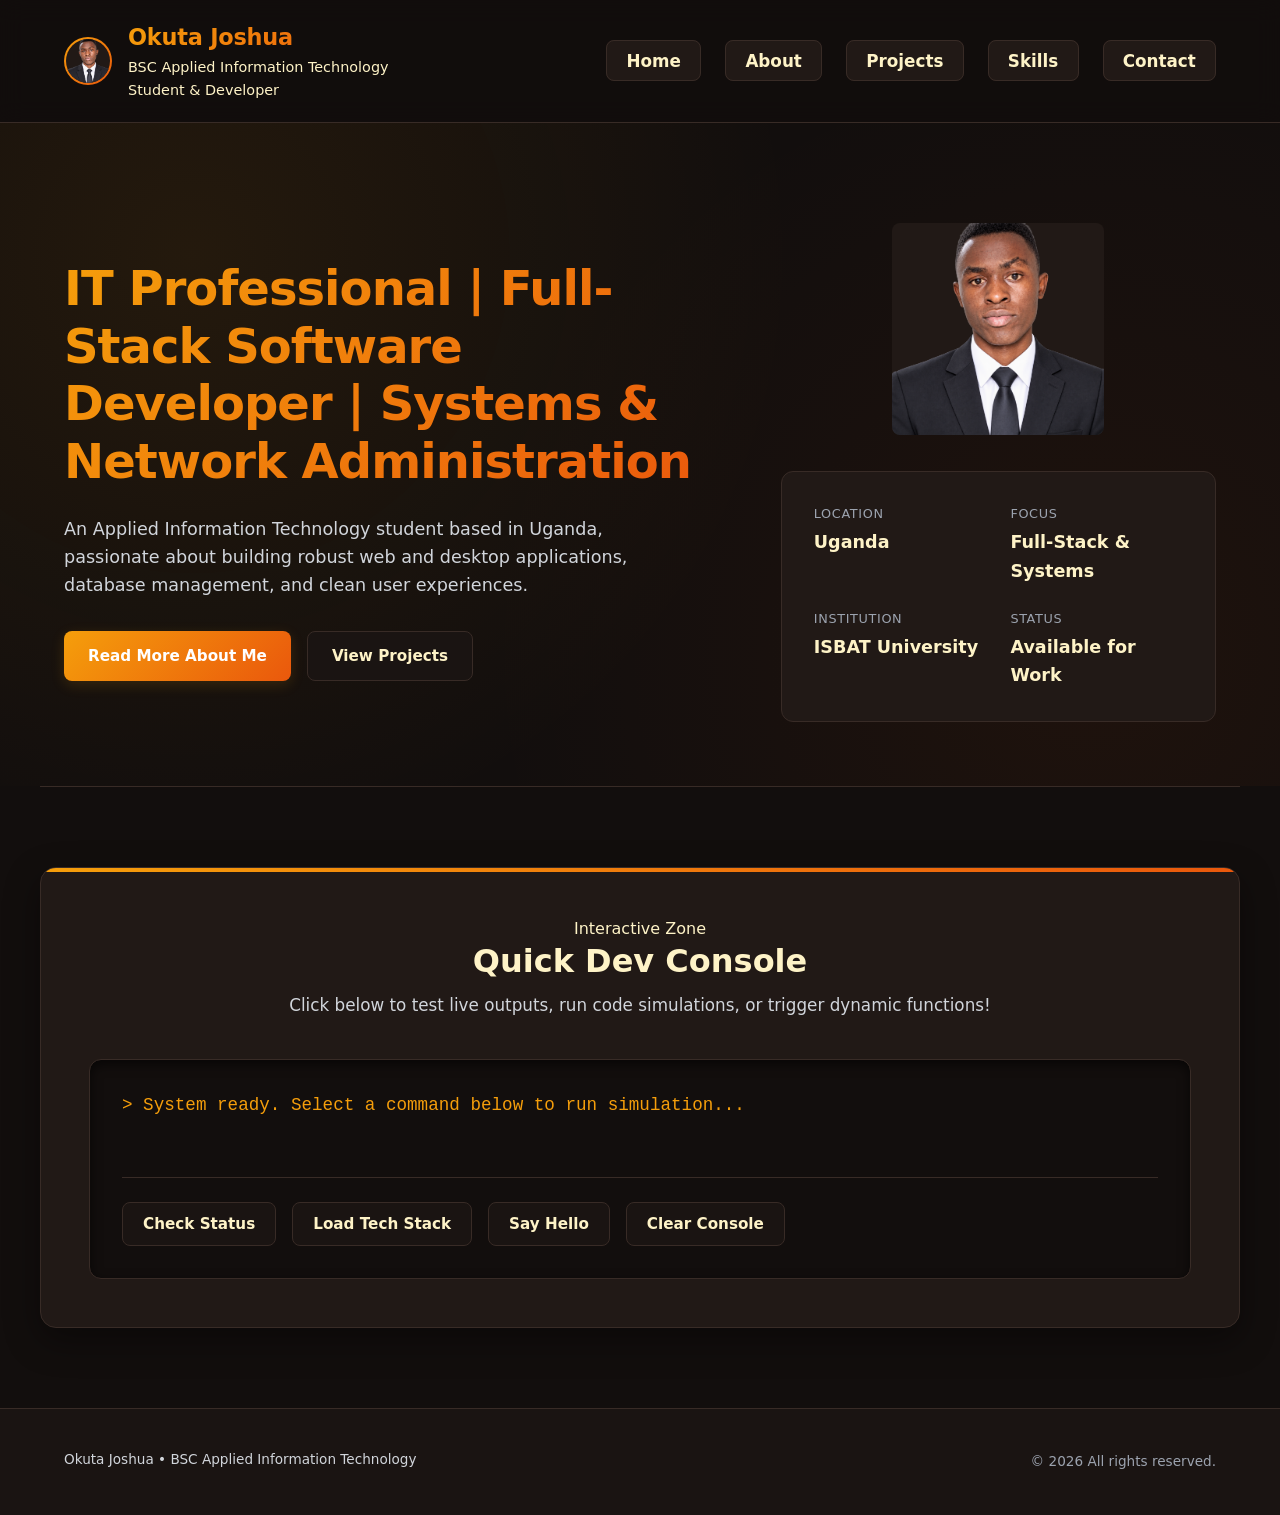
<file: index.html>
<!DOCTYPE html>
<html lang="en">
<head>
    <meta charset="UTF-8">
    <meta name="viewport" content="width=device-width, initial-scale=1.0">
    <title>Home - Okuta Joshua</title>
    <link rel="stylesheet" href="css/style.css">
</head>
<body>

   <!--HEADER & NAVIGATION-->
    <header class="site-header">
        <div class="container header-inner">
            <div style="display: flex; align-items: center; gap: 1rem;">
                <a href="index.html" style="width: 48px; height: 48px; border-radius: 50%; padding: 2px; background: linear-gradient(135deg, var(--accent-gradient-start), var(--accent-gradient-end)); display: flex; align-items: center; justify-content: center; flex-shrink: 0; text-decoration: none;">
                    <img src="profile.png" alt="Okuta Joshua Tash" style="width: 100%; height: 100%; object-fit: cover; border-radius: 50%; background-color: var(--bg-card);">
                </a>
                <div class="brand">
                    <span class="brand-name">Okuta Joshua</span>
                    <span class="brand-role">BSC Applied Information Technology <br>Student & Developer</span>
                </div>
            </div>
            
            <nav class="site-navigation" aria-label="Main Navigation">
                <ul class="nav-links">
                    <li><a href="index.html" class="active">Home</a></li>
                    <li><a href="about.html">About</a></li>
                    <li><a href="projects.html">Projects</a></li>
                    <li><a href="skills.html">Skills</a></li>
                    <li><a href="contact.html">Contact</a></li>
                </ul>
            </nav>

            <button class="menu-toggle" aria-label="Toggle Navigation" aria-expanded="false">
                <span></span>
                <span></span>
                <span></span>
            </button>
        </div>
    </header>
    <!--  HERO SECTION (HOME) -->
    <main>
        <section class="hero">
            <div class="container hero-content">
                <div class="hero-copy">
                    <h1><span>IT Professional | Full-Stack Software Developer | Systems & Network Administration</span></h1>
                    <p class="hero-description">
                        An Applied Information Technology student based in Uganda, passionate about building robust web and desktop applications, database management, and clean user experiences.
                    </p>
                    <div class="hero-actions">
                        <a href="about.html" class="button button-primary">Read More About Me</a>
                        <a href="projects.html" class="button button-secondary">View Projects</a>
                    </div>
                </div>

                <div class="hero-profile-container">
                    <div class="profile-photo-wrapper">
                        <img src="profile.png" alt="Okuta Joshua Tash" class="profile-photo">
                    </div>
                    <div class="hero-meta">
                        <div class="meta-item">
                            <span class="meta-label">Location</span>
                            <span class="meta-value">Uganda</span>
                        </div>
                        <div class="meta-item">
                            <span class="meta-label">Focus</span>
                            <span class="meta-value">Full-Stack & Systems</span>
                        </div>
                        <div class="meta-item">
                            <span class="meta-label">Institution</span>
                            <span class="meta-value">ISBAT University</span>
                        </div>
                        <div class="meta-item">
                            <span class="meta-label">Status</span>
                            <span class="meta-value">Available for Work</span>
                        </div>
                    </div>
                </div>
            </div>
        </section>

        <!--  INTERACTIVE PLAYGROUND SECTION -->
        <section class="playground-section container" style="padding-bottom: 5rem;">
            <div class="playground-container">
                <div class="playground-header">
                    <span class="eyebrow">Interactive Zone</span>
                    <h2>Quick Dev Console</h2>
                    <p>Click below to test live outputs, run code simulations, or trigger dynamic functions!</p>
                </div>
                
                <div class="game-console">
                    <div id="consoleOutput" class="console-output">
                        > System ready. Select a command below to run simulation...
                    </div>
                    <div class="console-controls">
                        <button class="console-btn" onclick="runSimulation('status')">Check Status</button>
                        <button class="console-btn" onclick="runSimulation('skills')">Load Tech Stack</button>
                        <button class="console-btn" onclick="runSimulation('greet')">Say Hello</button>
                        <button class="console-btn" onclick="runSimulation('clear')">Clear Console</button>
                    </div>
                </div>
            </div>
        </section>
    </main>

    <!-- FOOTER -->
    <footer class="site-footer">
        <div class="container footer-inner">
            <div class="footer-info">
               <p>Okuta Joshua &bull; BSC Applied Information Technology</p>
            </div>
            <div class="footer-copyright">
                <p>&copy; <span id="current-year">2026</span> All rights reserved.</p>
            </div>
        </div> 
    </footer>

    <script src="js/script.js"></script>
    <script>
    function runSimulation(action) {
        const output = document.getElementById('consoleOutput');
        if (action === 'status') {
            output.innerHTML = '> Status: All systems operational. Ready for deployment 🚀';
        } else if (action === 'skills') {
            output.innerHTML = '> Tech Stack Loaded: HTML, CSS, JavaScript, PHP, Node.js, Express, Java & SQLite.';
        } else if (action === 'greet') {
            output.innerHTML = '> Hello visitor! Welcome to my interactive portfolio workspace.';
        } else if (action === 'clear') {
            output.innerHTML = '> System ready. Select a command below to run simulation...';
        }
    }
    </script>
</body>
</html>
</file>
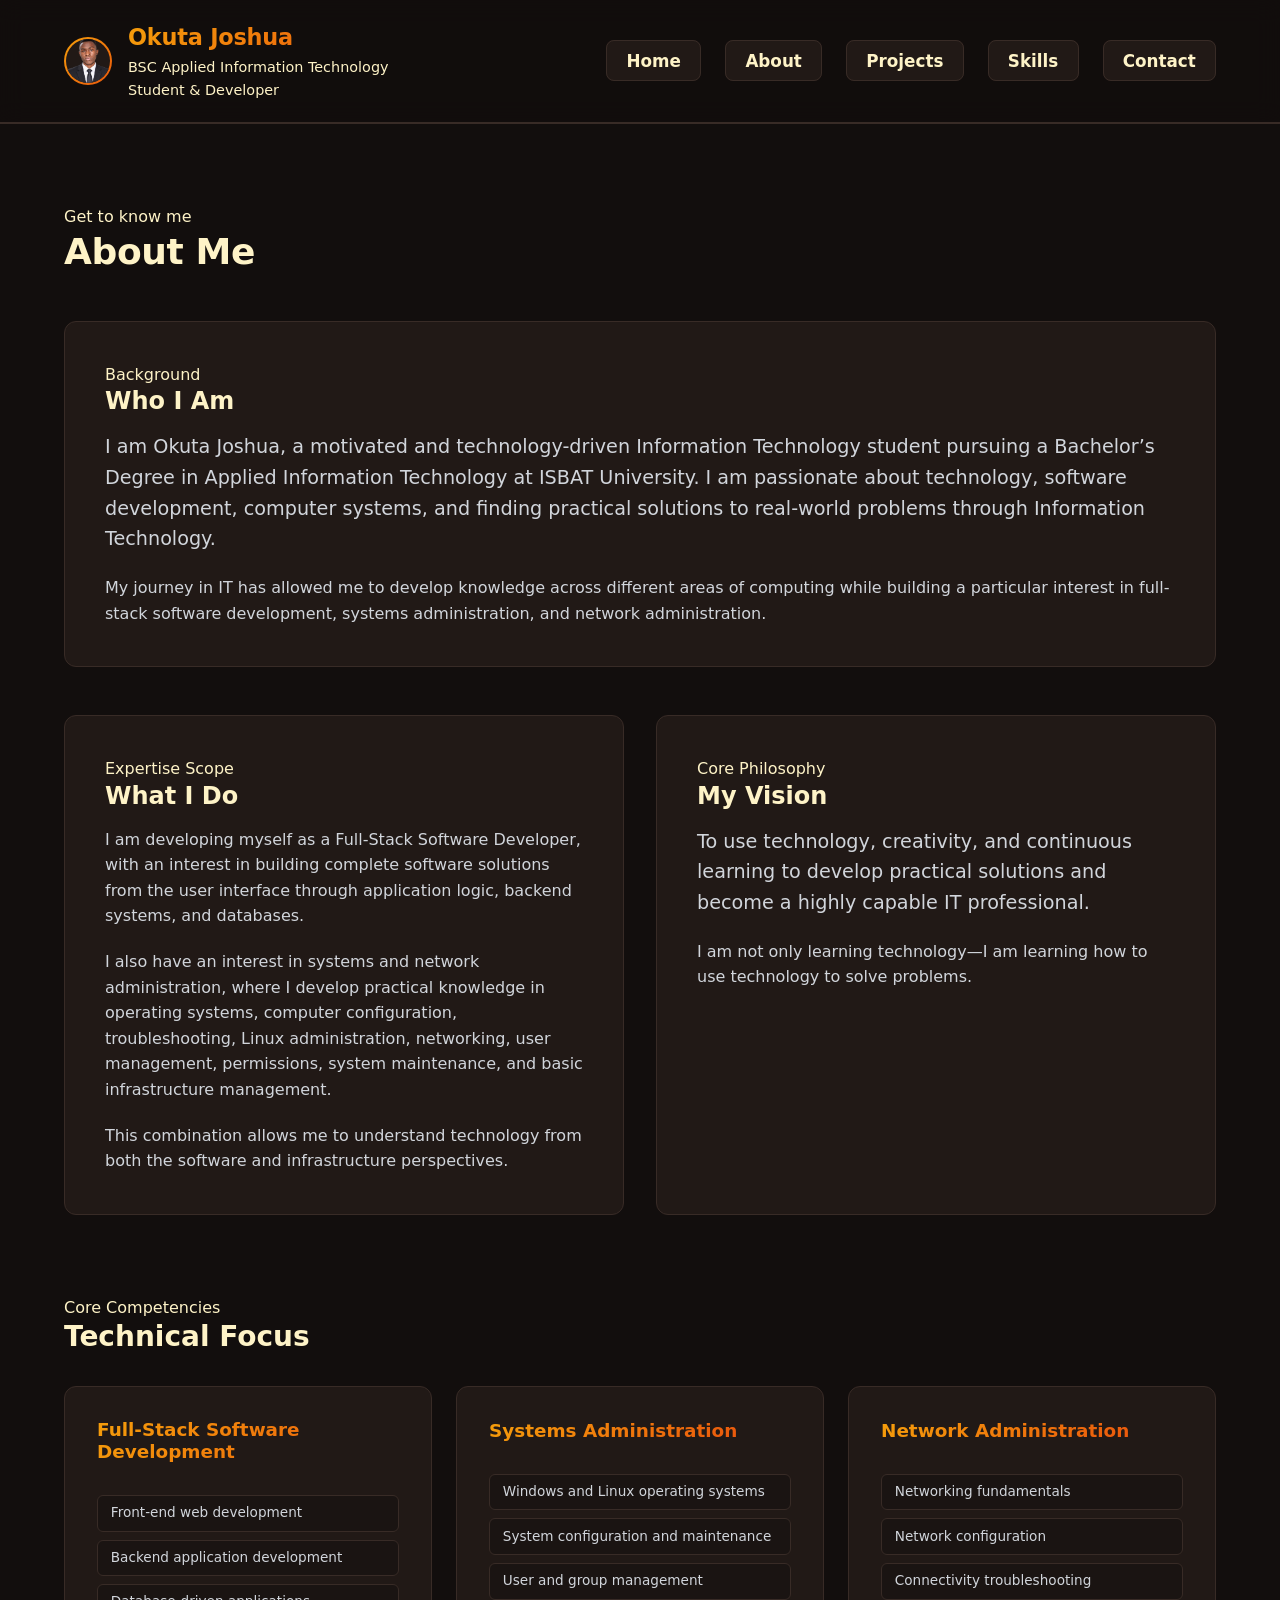
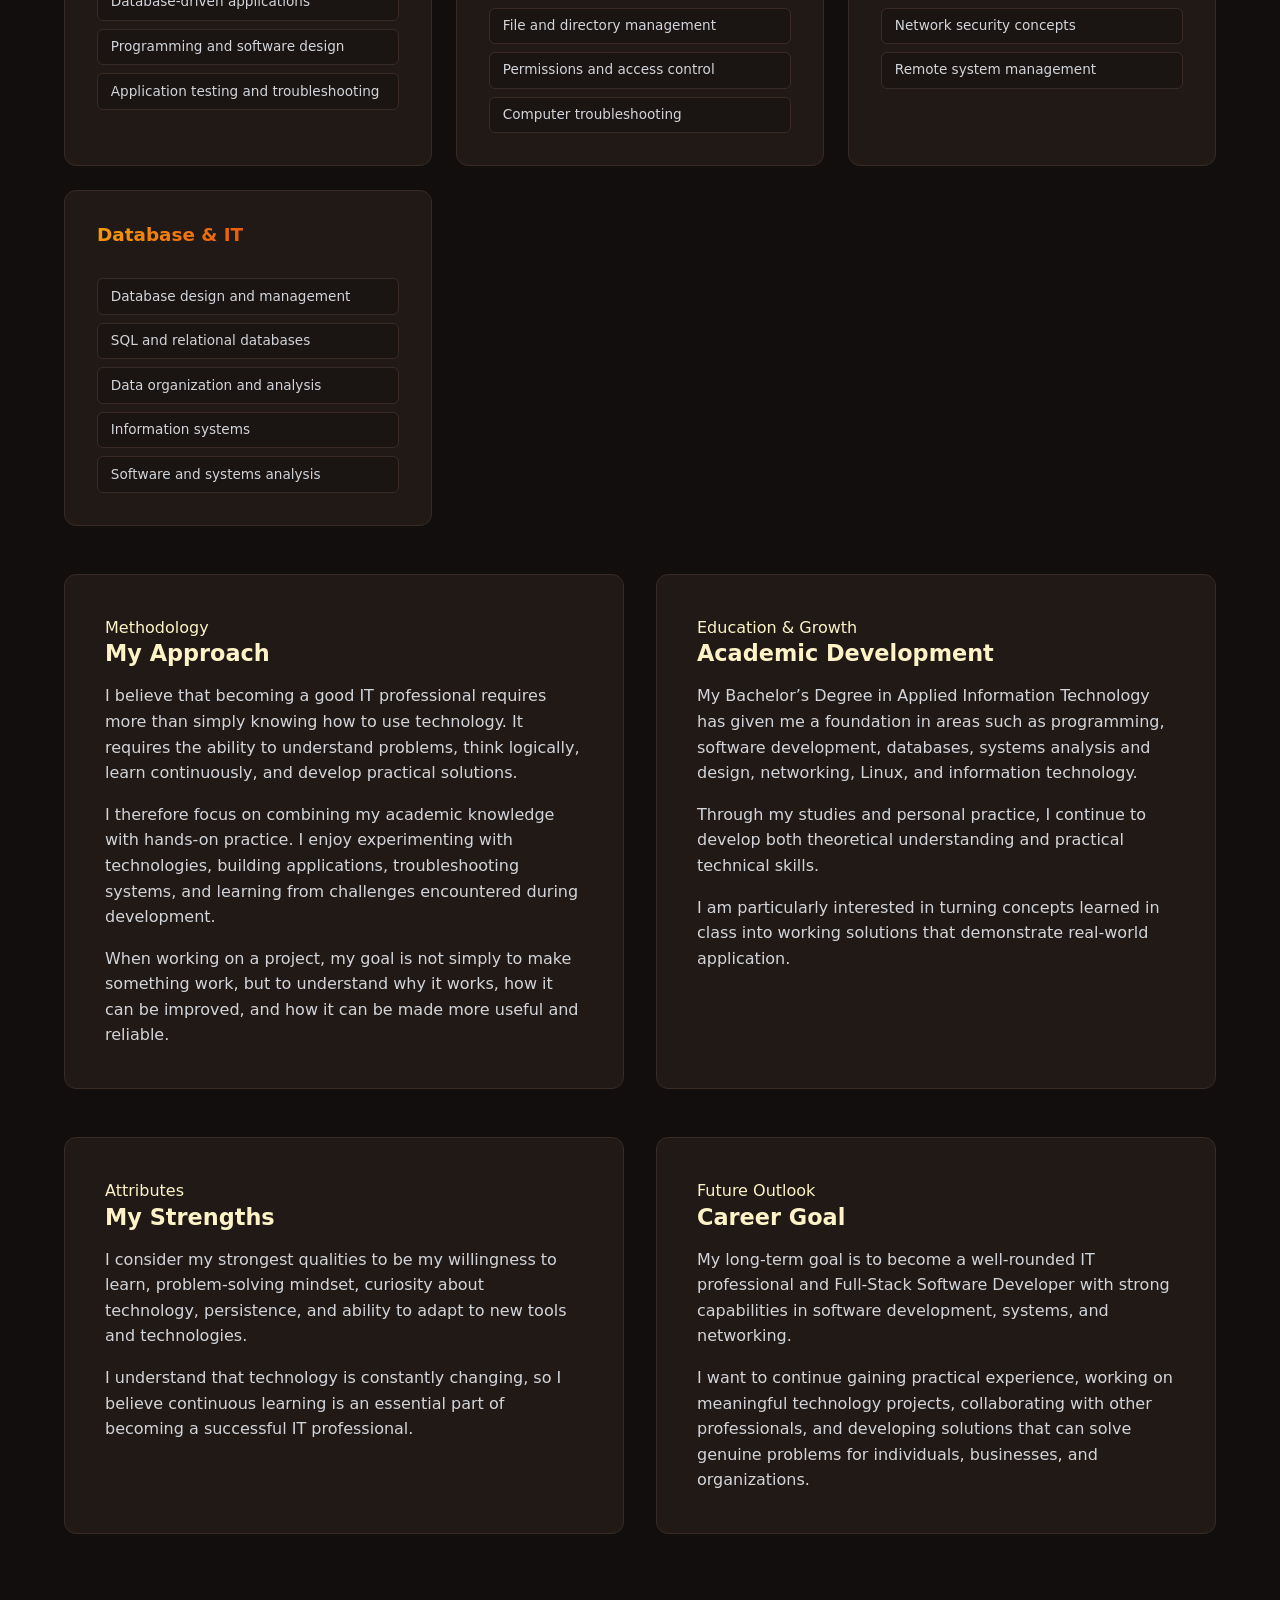
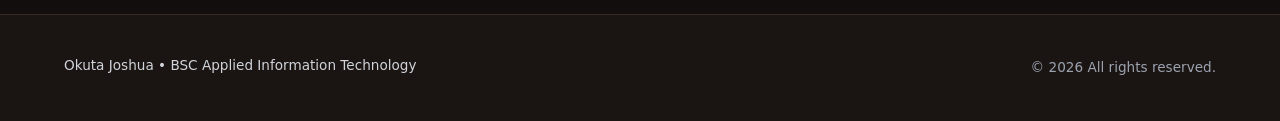
<file: about.html>
<!DOCTYPE html>
<html lang="en">
<head>
    <meta charset="UTF-8">
    <meta name="viewport" content="width=device-width, initial-scale=1.0">
    <title>About - Okuta Joshua</title>
    <link rel="stylesheet" href="css/style.css">
</head>
<body>
<!--HEADER & NAVIGATION-->
    <header class="site-header">
        <div class="container header-inner">
            <div style="display: flex; align-items: center; gap: 1rem;">
                <a href="index.html" style="width: 48px; height: 48px; border-radius: 50%; padding: 2px; background: linear-gradient(135deg, var(--accent-gradient-start), var(--accent-gradient-end)); display: flex; align-items: center; justify-content: center; flex-shrink: 0; text-decoration: none;">
                    <img src="profile.png" alt="Okuta Joshua Tash" style="width: 100%; height: 100%; object-fit: cover; border-radius: 50%; background-color: var(--bg-card);">
                </a>
                <div class="brand">
                    <span class="brand-name">Okuta Joshua</span>
                    <span class="brand-role">BSC Applied Information Technology <br>Student & Developer</span>
                </div>
            </div>
            
            <nav class="site-navigation" aria-label="Main Navigation">
                <ul class="nav-links">
                    <li><a href="index.html" class="active">Home</a></li>
                    <li><a href="about.html">About</a></li>
                    <li><a href="projects.html">Projects</a></li>
                    <li><a href="skills.html">Skills</a></li>
                    <li><a href="contact.html">Contact</a></li>
                </ul>
            </nav>

            <button class="menu-toggle" aria-label="Toggle Navigation" aria-expanded="false">
                <span></span>
                <span></span>
                <span></span>
            </button>
        </div>   
    </header> 

    <!-- ABOUT MAIN CONTENT-->
    <main>
        <section class="section">
            <div class="container">
                <div class="section-heading">
                    <span class="eyebrow">Get to know me</span>
                    <h2>About Me</h2>
                </div>

                <div class="about-grid" style="grid-template-columns: 1fr; gap: 3rem;">
                    
                    <!-- Who I Am -->
                    <div class="about-details-card">
                        <span class="eyebrow">Background</span>
                        <h3 style="font-size: 1.5rem; margin-bottom: 1rem;">Who I Am</h3>
                        <p class="large-text" style="margin-bottom: 1.25rem;">
                            I am Okuta Joshua, a motivated and technology-driven Information Technology student pursuing a Bachelor’s Degree in Applied Information Technology at ISBAT University. I am passionate about technology, software development, computer systems, and finding practical solutions to real-world problems through Information Technology.
                        </p>
                        <p>
                            My journey in IT has allowed me to develop knowledge across different areas of computing while building a particular interest in full-stack software development, systems administration, and network administration.
                        </p>
                    </div>

                    <!-- What I Do & Vision -->
                    <div style="display: grid; grid-template-columns: repeat(auto-fit, minmax(320px, 1fr)); gap: 2rem;">
                        <div class="about-details-card" style="height: 100%;">
                            <span class="eyebrow">Expertise Scope</span>
                            <h3 style="font-size: 1.5rem; margin-bottom: 1rem;">What I Do</h3>
                            <p style="margin-bottom: 1.25rem;">
                                I am developing myself as a Full-Stack Software Developer, with an interest in building complete software solutions from the user interface through application logic, backend systems, and databases.
                            </p>
                            <p style="margin-bottom: 1.25rem;">
                                I also have an interest in systems and network administration, where I develop practical knowledge in operating systems, computer configuration, troubleshooting, Linux administration, networking, user management, permissions, system maintenance, and basic infrastructure management.
                            </p>
                            <p>
                                This combination allows me to understand technology from both the software and infrastructure perspectives.
                            </p>
                        </div>

                        <div class="about-details-card" style="height: 100%;">
                            <span class="eyebrow">Core Philosophy</span>
                            <h3 style="font-size: 1.5rem; margin-bottom: 1rem;">My Vision</h3>
                            <p class="large-text" style="margin-bottom: 1.25rem;">
                                To use technology, creativity, and continuous learning to develop practical solutions and become a highly capable IT professional.
                            </p>
                            <p>
                                I am not only learning technology—I am learning how to use technology to solve problems.
                            </p>
                        </div>
                    </div>

                    <!-- Technical Focus Grid -->
                    <div>
                        <div class="section-heading" style="margin-bottom: 2rem; margin-top: 2rem;">
                            <span class="eyebrow">Core Competencies</span>
                            <h3 style="font-size: 1.75rem;">Technical Focus</h3>
                        </div>

                        <div class="skills-grid">
                            <div class="skill-group">
                                <h3>Full-Stack Software Development</h3>
                                <ul style="display: flex; flex-direction: column; gap: 0.5rem; margin-top: 0.75rem;">
                                    <li>Front-end web development</li>
                                    <li>Backend application development</li>
                                    <li>Database-driven applications</li>
                                    <li>Programming and software design</li>
                                    <li>Application testing and troubleshooting</li>
                                </ul>
                            </div>

                            <div class="skill-group">
                                <h3>Systems Administration</h3>
                                <ul style="display: flex; flex-direction: column; gap: 0.5rem; margin-top: 0.75rem;">
                                    <li>Windows and Linux operating systems</li>
                                    <li>System configuration and maintenance</li>
                                    <li>User and group management</li>
                                    <li>File and directory management</li>
                                    <li>Permissions and access control</li>
                                    <li>Computer troubleshooting</li>
                                </ul>
                            </div>

                            <div class="skill-group">
                                <h3>Network Administration</h3>
                                <ul style="display: flex; flex-direction: column; gap: 0.5rem; margin-top: 0.75rem;">
                                    <li>Networking fundamentals</li>
                                    <li>Network configuration</li>
                                    <li>Connectivity troubleshooting</li>
                                    <li>Network security concepts</li>
                                    <li>Remote system management</li>
                                </ul>
                            </div>

                            <div class="skill-group">
                                <h3>Database & IT</h3>
                                <ul style="display: flex; flex-direction: column; gap: 0.5rem; margin-top: 0.75rem;">
                                    <li>Database design and management</li>
                                    <li>SQL and relational databases</li>
                                    <li>Data organization and analysis</li>
                                    <li>Information systems</li>
                                    <li>Software and systems analysis</li>
                                </ul>
                            </div>
                        </div>
                    </div>

                    <!-- My Approach & Academic Development -->
                    <div style="display: grid; grid-template-columns: 1fr 1fr; gap: 2rem;">
                        <div class="about-details-card">
                            <span class="eyebrow">Methodology</span>
                            <h3 style="font-size: 1.4rem; margin-bottom: 1rem;">My Approach</h3>
                            <p style="margin-bottom: 1rem;">
                                I believe that becoming a good IT professional requires more than simply knowing how to use technology. It requires the ability to understand problems, think logically, learn continuously, and develop practical solutions.
                            </p>
                            <p style="margin-bottom: 1rem;">
                                I therefore focus on combining my academic knowledge with hands-on practice. I enjoy experimenting with technologies, building applications, troubleshooting systems, and learning from challenges encountered during development.
                            </p>
                            <p>
                                When working on a project, my goal is not simply to make something work, but to understand why it works, how it can be improved, and how it can be made more useful and reliable.
                            </p>
                        </div>

                        <div class="about-details-card">
                            <span class="eyebrow">Education & Growth</span>
                            <h3 style="font-size: 1.4rem; margin-bottom: 1rem;">Academic Development</h3>
                            <p style="margin-bottom: 1rem;">
                                My Bachelor’s Degree in Applied Information Technology has given me a foundation in areas such as programming, software development, databases, systems analysis and design, networking, Linux, and information technology.
                            </p>
                            <p style="margin-bottom: 1rem;">
                                Through my studies and personal practice, I continue to develop both theoretical understanding and practical technical skills.
                            </p>
                            <p>
                                I am particularly interested in turning concepts learned in class into working solutions that demonstrate real-world application.
                            </p>
                        </div>
                    </div>

                    <!-- Strengths & Career Goal -->
                    <div style="display: grid; grid-template-columns: 1fr 1fr; gap: 2rem;">
                        <div class="about-details-card">
                            <span class="eyebrow">Attributes</span>
                            <h3 style="font-size: 1.4rem; margin-bottom: 1rem;">My Strengths</h3>
                            <p style="margin-bottom: 1rem;">
                                I consider my strongest qualities to be my willingness to learn, problem-solving mindset, curiosity about technology, persistence, and ability to adapt to new tools and technologies.
                            </p>
                            <p>
                                I understand that technology is constantly changing, so I believe continuous learning is an essential part of becoming a successful IT professional.
                            </p>
                        </div>

                        <div class="about-details-card">
                            <span class="eyebrow">Future Outlook</span>
                            <h3 style="font-size: 1.4rem; margin-bottom: 1rem;">Career Goal</h3>
                            <p style="margin-bottom: 1rem;">
                                My long-term goal is to become a well-rounded IT professional and Full-Stack Software Developer with strong capabilities in software development, systems, and networking.
                            </p>
                            <p>
                                I want to continue gaining practical experience, working on meaningful technology projects, collaborating with other professionals, and developing solutions that can solve genuine problems for individuals, businesses, and organizations.
                            </p>
                        </div>
                    </div>

                </div>
            </div>
        </section>
    </main>

    <!--   FOOTER -->
    <footer class="site-footer">
        <div class="container footer-inner">
            <div class="footer-info">
                <p>Okuta Joshua &bull; BSC Applied Information Technology</p>
            </div>
            <div class="footer-copyright">
                <p>&copy; <span id="current-year">2026</span> All rights reserved.</p>
            </div>
        </div>
    </footer>

    <script src="js/script.js"></script>
</body>
</html>
</file>
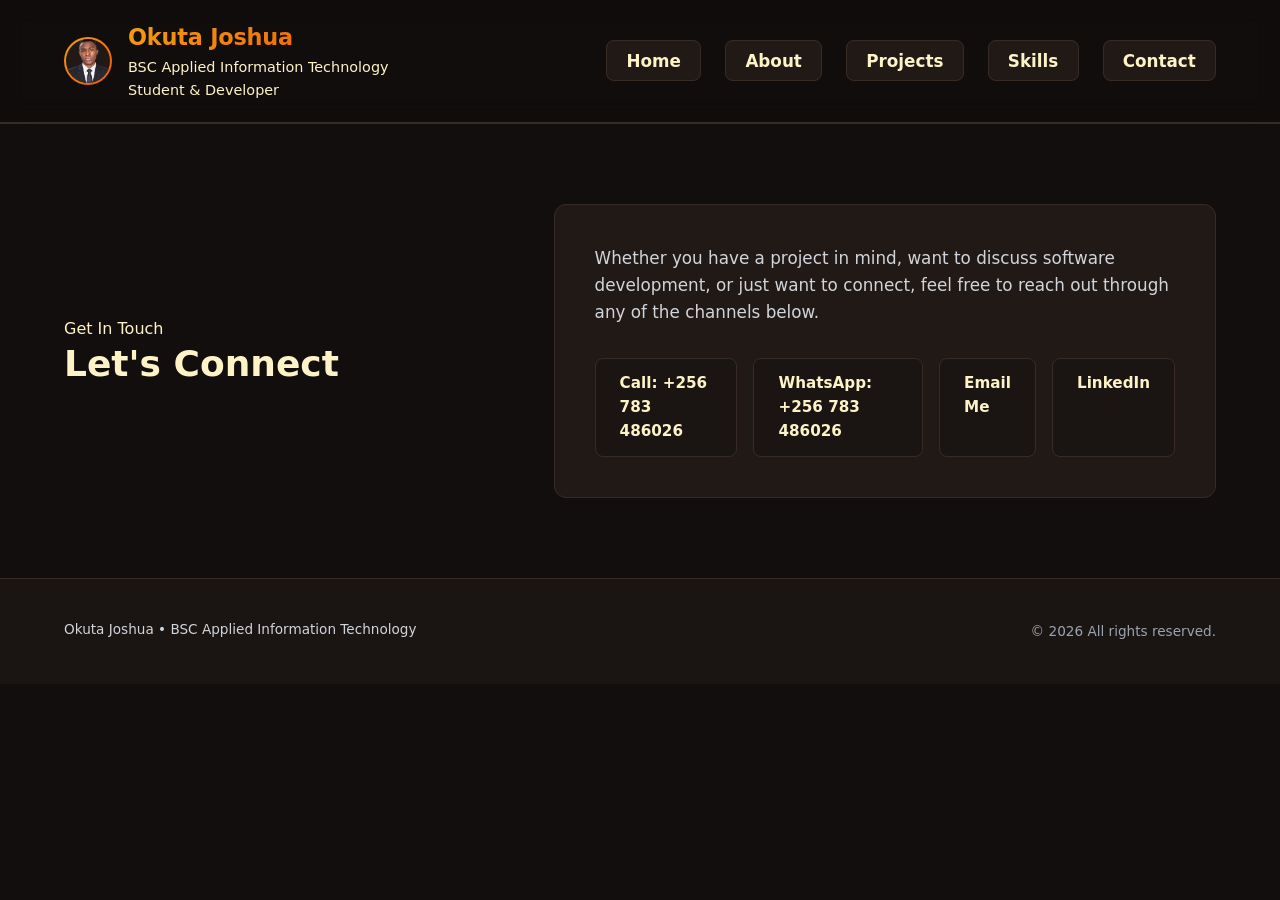
<file: contact.html>
<!DOCTYPE html>
<html lang="en">
<head>
    <meta charset="UTF-8">
    <meta name="viewport" content="width=device-width, initial-scale=1.0">
    <title>Contact - Okuta Joshua Tash</title>
    <link rel="stylesheet" href="css/style.css">
</head>
<body>

   <!--HEADER & NAVIGATION-->
    <header class="site-header">
        <div class="container header-inner">
            <div style="display: flex; align-items: center; gap: 1rem;">
                <div style="width: 48px; height: 48px; border-radius: 50%; padding: 2px; background: linear-gradient(135deg, var(--accent-gradient-start), var(--accent-gradient-end)); display: flex; align-items: center; justify-content: center; flex-shrink: 0;">
                    <img src="profile.png" alt="Okuta Joshua Tash" style="width: 100%; height: 100%; object-fit: cover; border-radius: 50%; background-color: var(--bg-card);">
                    <a href="index.html"></a>
                </div>
                <div class="brand">
                    <span class="brand-name">Okuta Joshua</span>
                    <span class="brand-role">BSC Applied Information Technology <br>Student & Developer</span>
                </div>
            </div>
            
            <nav class="site-navigation" aria-label="Main Navigation">
                <ul class="nav-links">
                    <li><a href="index.html" class="active">Home</a></li>
                    <li><a href="about.html">About</a></li>
                    <li><a href="projects.html">Projects</a></li>
                    <li><a href="skills.html">Skills</a></li>
                    <li><a href="contact.html">Contact</a></li>
                </ul>
            </nav>

            <button class="menu-toggle" aria-label="Toggle Navigation" aria-expanded="false">
                <span></span>
                <span></span>
                <span></span>
            </button>
        </div>
    </header>
    <!--  CONTACT SECTION-->
    <main>
        <section class="section">
            <div class="container">
                <div class="contact-content">
                    <div class="contact-heading-box">
                        <span class="eyebrow">Get In Touch</span>
                        <h2>Let's Connect</h2>
                    </div>

                    <div class="contact-copy">
                        <p>
                            Whether you have a project in mind, want to discuss software development, or just want to connect, feel free to reach out through any of the channels below.
                        </p>
                        
                        <div class="contact-links">
                            <a href="tel:+256783486026">Call: +256 783 486026</a>
                            <a href="https://wa.me/256783486026" target="_blank" rel="noopener noreferrer">WhatsApp: +256 783 486026</a>
                            <a href="mailto:okutajoshuatash256@gmail.com">Email Me</a>
                            <a href="https://www.linkedin.com/in/okuta-joshua-5b3884381" target="_blank" rel="noopener noreferrer">LinkedIn</a>
                        </div>
                    </div>
                </div>
            </div>
        </section>
    </main>

    <!-- FOOTER -->
    <footer class="site-footer">
        <div class="container footer-inner">
            <div class="footer-info">
                <p>Okuta Joshua &bull; BSC Applied Information Technology</p>
            </div>
            <div class="footer-copyright">
                <p>&copy; <span id="current-year">2026</span> All rights reserved.</p>
            </div>
        </div>
    </footer>

    <script src="js/script.js"></script>
</body>
</html>
</file>
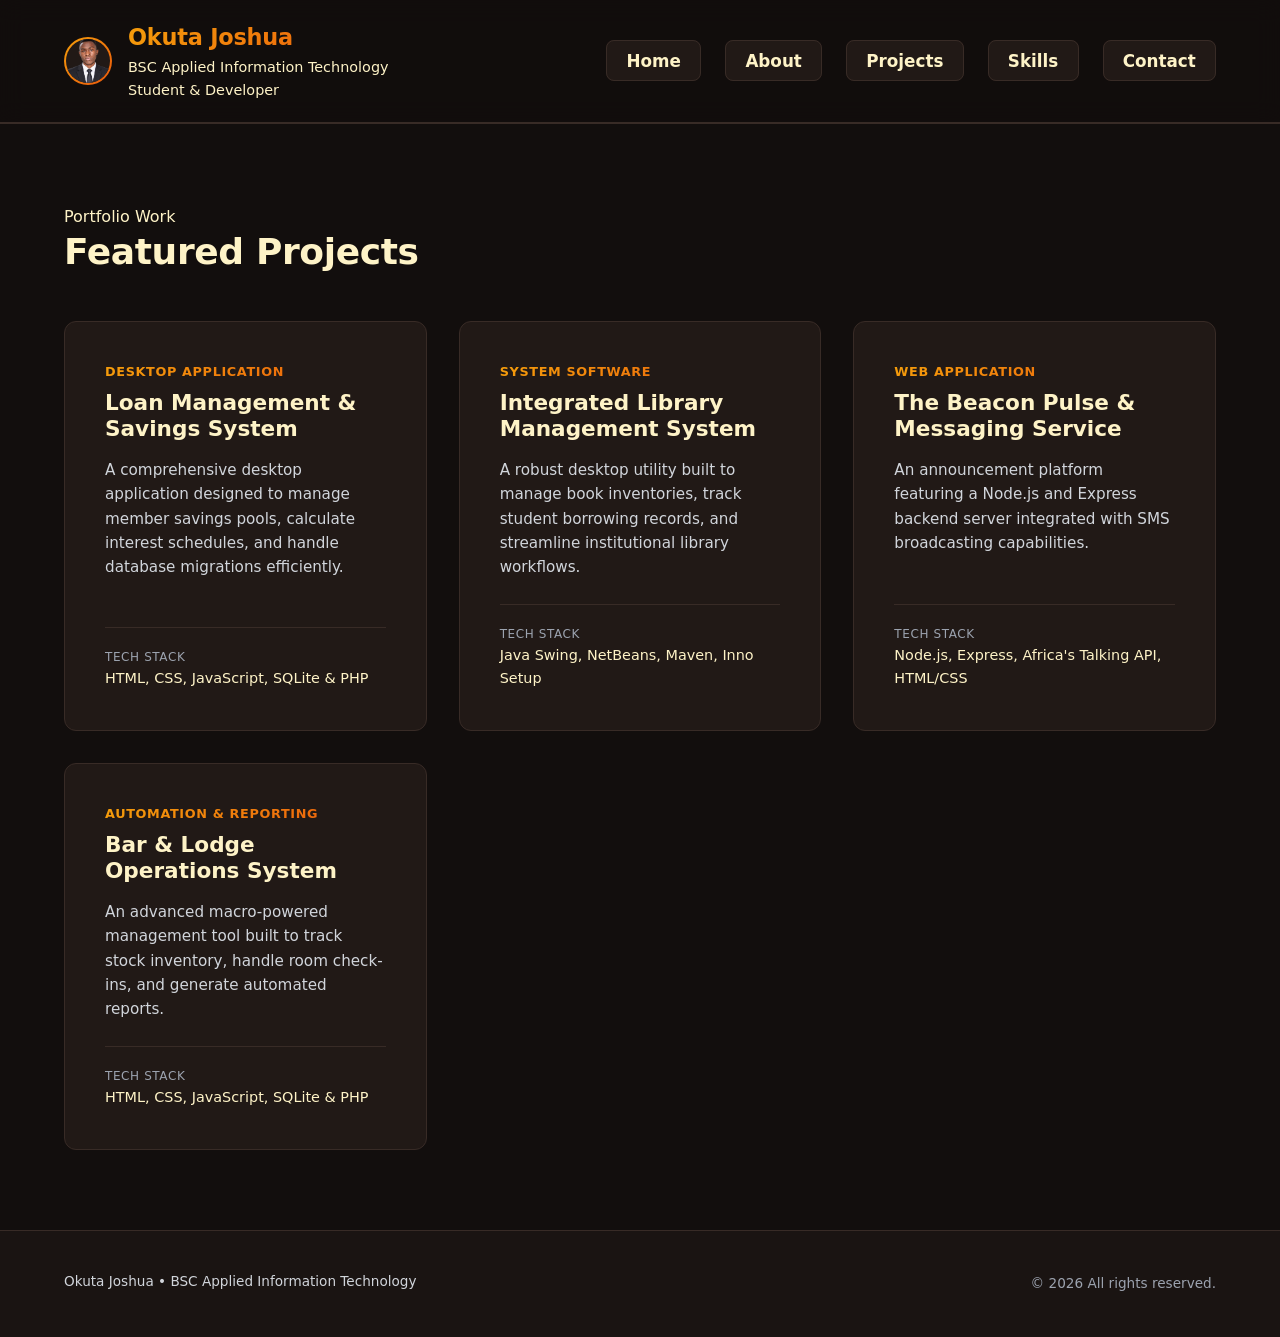
<file: projects.html>
<!DOCTYPE html>
<html lang="en">
<head>
    <meta charset="UTF-8">
    <meta name="viewport" content="width=device-width, initial-scale=1.0">
    <title>Projects - Okuta Joshua</title>
    <link rel="stylesheet" href="css/style.css">
</head>
<body>

      <!--HEADER & NAVIGATION-->
    <header class="site-header">
        <div class="container header-inner">
            <div style="display: flex; align-items: center; gap: 1rem;">
                <a href="index.html" style="width: 48px; height: 48px; border-radius: 50%; padding: 2px; background: linear-gradient(135deg, var(--accent-gradient-start), var(--accent-gradient-end)); display: flex; align-items: center; justify-content: center; flex-shrink: 0; text-decoration: none;">
                    <img src="profile.png" alt="Okuta Joshua Tash" style="width: 100%; height: 100%; object-fit: cover; border-radius: 50%; background-color: var(--bg-card);">
                </a>
                <div class="brand">
                    <span class="brand-name">Okuta Joshua</span>
                    <span class="brand-role">BSC Applied Information Technology <br>Student & Developer</span>
                </div>
            </div>
            
            <nav class="site-navigation" aria-label="Main Navigation">
                <ul class="nav-links">
                    <li><a href="index.html" class="active">Home</a></li>
                    <li><a href="about.html">About</a></li>
                    <li><a href="projects.html">Projects</a></li>
                    <li><a href="skills.html">Skills</a></li>
                    <li><a href="contact.html">Contact</a></li>
                </ul>
            </nav>

            <button class="menu-toggle" aria-label="Toggle Navigation" aria-expanded="false">
                <span></span>
                <span></span>
                <span></span>
            </button>
        </div>
    </header>

    <!-- PROJECTS SECTION-->
    <main>
        <section class="section">
            <div class="container">
                <div class="section-heading">
                    <span class="eyebrow">Portfolio Work</span>
                    <h2>Featured Projects</h2>
                </div>

                <div class="projects-list">
                    <!-- Project 1 -->
                    <article class="project">
                        <span class="project-type">Desktop Application</span>
                        <h3>Loan Management & Savings System</h3>
                        <p class="project-description">
                            A comprehensive desktop application designed to manage member savings pools, calculate interest schedules, and handle database migrations efficiently.
                        </p>
                        <dl class="project-details">
                            <div class="project-detail">
                                <dt>Tech Stack</dt>
                                <dd>HTML, CSS, JavaScript, SQLite & PHP</dd>
                            </div>
                        </dl>
                    </article>

                    <!-- Project 2 -->
                    <article class="project">
                        <span class="project-type">System Software</span>
                        <h3>Integrated Library Management System</h3>
                        <p class="project-description">
                            A robust desktop utility built to manage book inventories, track student borrowing records, and streamline institutional library workflows.
                        </p>
                        <dl class="project-details">
                            <div class="project-detail">
                                <dt>Tech Stack</dt>
                                <dd>Java Swing, NetBeans, Maven, Inno Setup</dd>
                            </div>
                        </dl>
                    </article>

                    <!-- Project 3 -->
                    <article class="project">
                        <span class="project-type">Web Application</span>
                        <h3>The Beacon Pulse & Messaging Service</h3>
                        <p class="project-description">
                            An announcement platform featuring a Node.js and Express backend server integrated with SMS broadcasting capabilities.
                        </p>
                        <dl class="project-details">
                            <div class="project-detail">
                                <dt>Tech Stack</dt>
                                <dd>Node.js, Express, Africa's Talking API, HTML/CSS</dd>
                            </div>
                        </dl>
                    </article>

                    <!-- Project 4 -->
                    <article class="project">
                        <span class="project-type">Automation & Reporting</span>
                        <h3>Bar & Lodge Operations System</h3>
                        <p class="project-description">
                            An advanced macro-powered management tool built to track stock inventory, handle room check-ins, and generate automated reports.
                        </p>
                        <dl class="project-details">
                            <div class="project-detail">
                                <dt>Tech Stack</dt>
                                <dd>HTML, CSS, JavaScript, SQLite & PHP</dd>
                            </div>
                        </dl>
                    </article>
                </div>
            </div>
        </section>
    </main>

    <!--  FOOTER-->
    <footer class="site-footer">
        <div class="container footer-inner">
            <div class="footer-info">
                <p>Okuta Joshua &bull; BSC Applied Information Technology</p>
            </div>
            <div class="footer-copyright">
                <p>&copy; <span id="current-year">2026</span> All rights reserved.</p>
            </div>
        </div>
    </footer>

    <script src="js/script.js"></script>
</body>
</html>
</file>
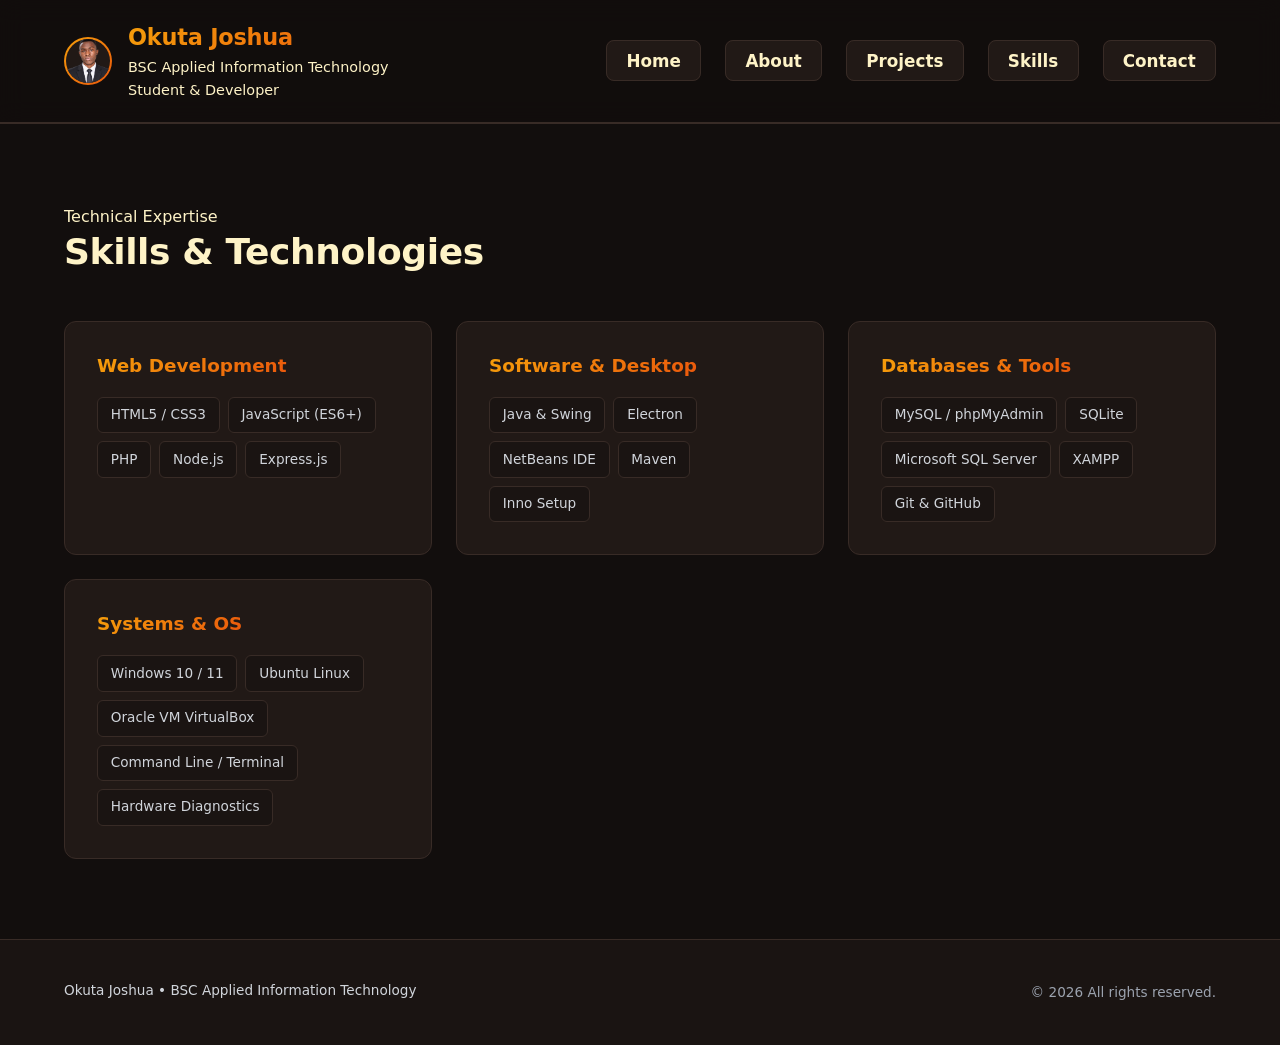
<file: skills.html>
<!DOCTYPE html>
<html lang="en">
<head>
    <meta charset="UTF-8">
    <meta name="viewport" content="width=device-width, initial-scale=1.0">
    <title>Skills - Okuta Joshua</title>
    <link rel="stylesheet" href="css/style.css">
</head>
<body>

   <!--HEADER & NAVIGATION-->
    <header class="site-header">
        <div class="container header-inner">
            <div style="display: flex; align-items: center; gap: 1rem;">
                <a href="index.html" style="width: 48px; height: 48px; border-radius: 50%; padding: 2px; background: linear-gradient(135deg, var(--accent-gradient-start), var(--accent-gradient-end)); display: flex; align-items: center; justify-content: center; flex-shrink: 0; text-decoration: none;">
                    <img src="profile.png" alt="Okuta Joshua Tash" style="width: 100%; height: 100%; object-fit: cover; border-radius: 50%; background-color: var(--bg-card);">
                </a>
                <div class="brand">
                    <span class="brand-name">Okuta Joshua</span>
                    <span class="brand-role">BSC Applied Information Technology <br>Student & Developer</span>
                </div>
            </div>
            
            <nav class="site-navigation" aria-label="Main Navigation">
                <ul class="nav-links">
                    <li><a href="index.html" class="active">Home</a></li>
                    <li><a href="about.html">About</a></li>
                    <li><a href="projects.html">Projects</a></li>
                    <li><a href="skills.html">Skills</a></li>
                    <li><a href="contact.html">Contact</a></li>
                </ul>
            </nav>

            <button class="menu-toggle" aria-label="Toggle Navigation" aria-expanded="false">
                <span></span>
                <span></span>
                <span></span>
            </button>
        </div>
    </header>
    <!--  SKILLS SECTION -->
    <main>
        <section class="section">
            <div class="container">
                <div class="section-heading">
                    <span class="eyebrow">Technical Expertise</span>
                    <h2>Skills & Technologies</h2>
                </div>

                <div class="skills-grid">
                    <!-- Web Development -->
                    <div class="skill-group">
                        <h3>Web Development</h3>
                        <ul>
                            <li>HTML5 / CSS3</li>
                            <li>JavaScript (ES6+)</li>
                            <li>PHP</li>
                            <li>Node.js</li>
                            <li>Express.js</li>
                        </ul>
                    </div>

                    <!-- Software & Desktop -->
                    <div class="skill-group">
                        <h3>Software & Desktop</h3>
                        <ul>
                            <li>Java & Swing</li>
                            <li>Electron</li>
                            <li>NetBeans IDE</li>
                            <li>Maven</li>
                            <li>Inno Setup</li>
                        </ul>
                    </div>

                    <!-- Databases & Tools -->
                    <div class="skill-group">
                        <h3>Databases & Tools</h3>
                        <ul>
                            <li>MySQL / phpMyAdmin</li>
                            <li>SQLite</li>
                            <li>Microsoft SQL Server</li>
                            <li>XAMPP</li>
                            <li>Git & GitHub</li>
                        </ul>
                    </div>

                    <!-- Systems & Environments -->
                    <div class="skill-group">
                        <h3>Systems & OS</h3>
                        <ul>
                            <li>Windows 10 / 11</li>
                            <li>Ubuntu Linux</li>
                            <li>Oracle VM VirtualBox</li>
                            <li>Command Line / Terminal</li>
                            <li>Hardware Diagnostics</li>
                        </ul>
                    </div>
                </div>
            </div>
        </section>
    </main>

    <!--  FOOTER-->
    <footer class="site-footer">
        <div class="container footer-inner">
            <div class="footer-info">
               <p>Okuta Joshua &bull; BSC Applied Information Technology</p>
            </div>
            <div class="footer-copyright">
                <p>&copy; <span id="current-year">2026</span> All rights reserved.</p>
            </div>
        </div>
    </footer>

    <script src="js/script.js"></script>
</body>
</html>
</file>
<file: css/style.css>
:root {
    --bg-primary: #120e0d;
    --bg-secondary: #1a1412;
    --bg-card: #211916;
    --bg-card-hover: #2b211d;
    
    --border-color: #382b26;
    --border-hover: #f59e0b;
    
    --text-main: #fef3c7;
    --text-muted: #d1d5db;
    --text-dimmed: #9ca3af;
    
    --accent-gradient-start: #f59e0b;
    --accent-gradient-end: #ea580c;
    --accent-solid: #f59e0b;
    --accent-hover: #fbbf24;
    --accent-glow: rgba(245, 158, 11, 0.15);
    
    --font-sans: system-ui, -apple-system, BlinkMacSystemFont, "Segoe UI", Roboto, Oxygen, Ubuntu, Cantarell, sans-serif;
    
    --transition-smooth: all 0.3s cubic-bezier(0.4, 0, 0.2, 1);
}
 
/* RESET & BASE STYLES*/
*, *::before, *::after {
    box-sizing: border-box;
    margin: 0;
    padding: 0;
}

html {
    scroll-behavior: smooth;
    font-size: 16px;
}

body {
    font-family: var(--font-sans);
    background-color: var(--bg-primary);
    color: var(--text-main);
    line-height: 1.6;
    overflow-x: hidden;
}

a {
    color: inherit;
    text-decoration: none;
}

ul {
    list-style: none;
}

.container {
    width: 100%;
    max-width: 1200px;
    margin: 0 auto;
    padding: 0 1.5rem;
}



h1, h2, h3 {
    font-weight: 700;
    line-height: 1.2;
    color: var(--text-main);
}

/* BUTTONS*/
.button {
    display: inline-flex;
    align-items: center;
    justify-content: center;
    padding: 0.75rem 1.5rem;
    font-size: 0.95rem;
    font-weight: 600;
    border-radius: 8px;
    transition: var(--transition-smooth);
    cursor: pointer;
}

.button-primary {
    background: linear-gradient(135deg, var(--accent-gradient-start), var(--accent-gradient-end));
    color: #ffffff;
    box-shadow: 0 4px 14px var(--accent-glow);
    border: none;
}

.button-primary:hover {
    filter: brightness(1.1);
    transform: translateY(-2px);
    box-shadow: 0 6px 20px rgba(245, 158, 11, 0.3);
}

.button-secondary {
    background-color: var(--bg-secondary);
    color: var(--text-main);
    border: 1px solid var(--border-color);
}

.button-secondary:hover {
    background-color: var(--bg-card);
    border-color: var(--accent-solid);
    transform: translateY(-2px);
}

/*HEADER & NAVIGATION */
.site-header {
    position: sticky;
    top: 0;
    z-index: 100;
    background-color: rgba(18, 14, 13, 0.85);
    backdrop-filter: blur(12px);
    border-bottom: 1px solid var(--border-color);
    padding: 1.25rem 0;
}

.header-inner {
    display: flex;
    align-items: center;
    justify-content: space-between;
}

.brand {
    display: flex;
    flex-direction: column;
}

.brand-name {
    font-size: 1.4rem;
    font-weight: 700;
    letter-spacing: -0.01em;
    background: linear-gradient(135deg, var(--accent-gradient-start), var(--accent-gradient-end));
    background-clip: text;
    -webkit-background-clip: text;
    -webkit-text-fill-color: transparent;
}

.brand-role {
    font-size: 0.9rem;
    color: var(--text-main);
    font-weight: 500;
}

.site-navigation .nav-links {
    display: flex;
    gap: 1.5rem;
}

.site-navigation a {
    font-size: 1.05rem;
    font-weight: 600;
    color: var(--text-main);
    background-color: var(--bg-card);
    border: 1px solid var(--border-color);
    padding: 0.6rem 1.2rem;
    border-radius: 8px;
    transition: var(--transition-smooth);
}

.site-navigation a:hover {
    background: linear-gradient(135deg, var(--accent-gradient-start), var(--accent-gradient-end));
    border-color: transparent;
    color: #ffffff;
    transform: translateY(-2px);
    box-shadow: 0 4px 14px var(--accent-glow);
}

.menu-toggle {
    display: none;
    background: none;
    border: none;
    cursor: pointer;
    flex-direction: column;
    gap: 6px;
    padding: 0.5rem;
    background-color: var(--bg-card);
    border: 1px solid var(--border-color);
    border-radius: 8px;
}

.menu-toggle span {
    display: block;
    width: 28px;
    height: 3px;
    background-color: var(--accent-solid);
    border-radius: 2px;
    transition: var(--transition-smooth);
}

/* HERO SECTION & PROFILE PHOTO */
.hero {
    padding: 6rem 0 4rem;
    background: radial-gradient(circle at 15% 20%, rgba(245, 158, 11, 0.08) 0%, transparent 50%),
                radial-gradient(circle at 85% 80%, rgba(234, 88, 12, 0.06) 0%, transparent 50%);
}

.hero-content {
    display: grid;
    grid-template-columns: 1.2fr 0.8fr;
    gap: 4rem;
    align-items: center;
}

.hero-copy h1 {
    font-size: 3rem;
    margin-bottom: 1.5rem;
    letter-spacing: -0.02em;
}

.hero-copy h1 span {
    background: linear-gradient(135deg, var(--accent-gradient-start), var(--accent-gradient-end));
    -webkit-background-clip: text;
    background-clip: text;
    -webkit-text-fill-color: transparent;
    display: block;
}

.hero-description {
    font-size: 1.1rem;
    color: var(--text-muted);
    margin-bottom: 2rem;
    max-width: 600px;
}

.hero-actions {
    display: flex;
    gap: 1rem;
}

.hero-profile-container {
    display: flex;
    flex-direction: column;
    align-items: center;
    gap: 2rem;
}

.profile-photo-wrapper {
    width: 220px;
    height: 220px;
    border-radius: 12px;
    padding: 4px;
    display: flex;
    align-items: center;
    justify-content: center;
}

.profile-photo {
    width: 100%;
    height: 100%;
    object-fit: cover;
    border-radius: 8px;
    background-color: var(--bg-card);
}

.hero-meta {
    width: 100%;
    background-color: var(--bg-card);
    border: 1px solid var(--border-color);
    border-radius: 12px;
    padding: 2rem;
    display: grid;
    grid-template-columns: 1fr 1fr;
    gap: 1.5rem;
}

.meta-item {
    display: flex;
    flex-direction: column;
}

.meta-label {
    font-size: 0.8rem;
    color: var(--text-dimmed);
    text-transform: uppercase;
    letter-spacing: 0.05em;
    margin-bottom: 0.25rem;
}

.meta-value {
    font-size: 1.1rem;
    font-weight: 600;
    color: var(--text-main);
}

/*   GENERAL SECTION LAYOUTS*/
.section {
    padding: 5rem 0;
    border-top: 1px solid var(--border-color);
}

.section-heading {
    margin-bottom: 3rem;
}

.section-heading h2 {
    font-size: 2.25rem;
    letter-spacing: -0.01em;
}

/*   ABOUT SECTION*/
.about-grid {
    display: grid;
    grid-template-columns: 1fr 1.5fr;
    gap: 4rem;
}

.about-intro h2 {
    font-size: 2.25rem;
    margin-bottom: 1rem;
}

.large-text {
    font-size: 1.2rem;
    color: var(--text-main);
    font-weight: 500;
}

.about-details-card {
    background-color: var(--bg-card);
    border: 1px solid var(--border-color);
    border-radius: 12px;
    padding: 2.5rem;
}

.about-details-card p {
    color: var(--text-muted);
    margin-bottom: 1.25rem;
}

.about-details-card p:last-child {
    margin-bottom: 0;
}

/*   SKILLS SECTION*/
.skills-grid {
    display: grid;
    grid-template-columns: repeat(auto-fit, minmax(300px, 1fr));
    gap: 1.5rem;
}

.skill-group {
    background-color: var(--bg-card);
    border: 1px solid var(--border-color);
    border-radius: 12px;
    padding: 2rem;
    height: 100%;
    transition: var(--transition-smooth);
}

.skill-group:hover {
    border-color: var(--border-hover);
    transform: translateY(-3px);
    box-shadow: 0 10px 30px rgba(0, 0, 0, 0.4);
}

.skill-group h3 {
    font-size: 1.15rem;
    margin-bottom: 1.25rem;
    background: linear-gradient(135deg, var(--accent-gradient-start), var(--accent-gradient-end));
    -webkit-background-clip: text;
    background-clip: text;
    -webkit-text-fill-color: transparent;
    display: inline-block;
}

.skill-group ul {
    display: flex;
    flex-wrap: wrap;
    gap: 0.5rem;
}

.skill-group li {
    font-size: 0.85rem;
    background-color: var(--bg-secondary);
    color: var(--text-muted);
    padding: 0.4rem 0.8rem;
    border-radius: 6px;
    border: 1px solid var(--border-color);
}

/*    PROJECTS SECTION */
.projects-list {
    display: grid;
    grid-template-columns: repeat(auto-fit, minmax(350px, 1fr));
    gap: 2rem;
}

.project {
    background-color: var(--bg-card);
    border: 1px solid var(--border-color);
    border-radius: 12px;
    padding: 2.5rem;
    height: 100%;
    transition: var(--transition-smooth);
    display: flex;
    flex-direction: column;
}

.project:hover {
    border-color: var(--border-hover);
    transform: translateY(-4px);
    box-shadow: 0 12px 35px rgba(0, 0, 0, 0.5);
}

.project-type {
    font-size: 0.8rem;
    font-weight: 600;
    background: linear-gradient(135deg, var(--accent-gradient-start), var(--accent-gradient-end));
    background-clip: text;
    -webkit-background-clip: text;
    -webkit-text-fill-color: transparent;
    text-transform: uppercase;
    letter-spacing: 0.05em;
    margin-bottom: 0.5rem;
    display: inline-block;
}

.project h3 {
    font-size: 1.35rem;
    margin-bottom: 1rem;
}

.project-description {
    color: var(--text-muted);
    font-size: 0.95rem;
    margin-bottom: 1.5rem;
    flex-grow: 1;
}

.project-details {
    border-top: 1px solid var(--border-color);
    padding-top: 1.25rem;
    display: flex;
    flex-direction: column;
    gap: 0.75rem;
}

.project-detail {
    display: flex;
    flex-direction: column;
}

.project-detail dt {
    font-size: 0.75rem;
    color: var(--text-dimmed);
    text-transform: uppercase;
    letter-spacing: 0.05em;
}

.project-detail dd {
    font-size: 0.9rem;
    color: var(--text-main);
    font-weight: 500;
}

/*  EDUCATION SECTION */
.education-container-grid {
    display: grid;
    grid-template-columns: 1.4fr 1fr;
    gap: 3rem;
    align-items: start;
}

.education-main {
    background-color: var(--bg-card);
    border: 1px solid var(--border-color);
    border-radius: 12px;
    padding: 2.5rem;
}

.education-period {
    font-size: 0.85rem;
    font-weight: 600;
    background: linear-gradient(135deg, var(--accent-gradient-start), var(--accent-gradient-end));
    -webkit-background-clip: text;
    background-clip: text;
    -webkit-text-fill-color: transparent;
    margin-bottom: 0.5rem;
    display: inline-block;
}

.education-main h3 {
    font-size: 1.5rem;
    margin-bottom: 0.5rem;
}

.education-institution {
    font-size: 1rem;
    color: var(--text-muted);
    margin-bottom: 1.5rem;
    font-weight: 500;
}

.education-main p:not(.education-institution):not(.education-period) {
    color: var(--text-muted);
    font-size: 0.95rem;
}

.academic-performance {
    background-color: var(--bg-card);
    border: 1px solid var(--border-color);
    border-radius: 12px;
    padding: 2.5rem;
    display: flex;
    flex-direction: column;
    gap: 1.5rem;
}

.performance-item {
    display: flex;
    justify-content: space-between;
    align-items: center;
    border-bottom: 1px solid var(--border-color);
    padding-bottom: 1rem;
}

.performance-item:last-child {
    border-bottom: none;
    padding-bottom: 0;
}

.performance-item span {
    font-size: 0.9rem;
    color: var(--text-muted);
}

.performance-item strong {
    font-size: 1.25rem;
    background: linear-gradient(135deg, var(--accent-gradient-start), var(--accent-gradient-end));
    -webkit-background-clip: text;
    background-clip: text;
    -webkit-text-fill-color: transparent;
}

.performance-item small {
    font-size: 0.8rem;
    color: var(--text-dimmed);
    font-weight: normal;
}

/*  KNOWLEDGE SECTION */
.knowledge-grid {
    display: grid;
    grid-template-columns: repeat(auto-fit, minmax(260px, 1fr));
    gap: 1.5rem;
}

.knowledge-item {
    background-color: var(--bg-card);
    border: 1px solid var(--border-color);
    border-radius: 12px;
    padding: 2rem;
    height: 100%;
    transition: var(--transition-smooth);
}

.knowledge-item:hover {
    border-color: var(--border-hover);
    transform: translateY(-3px);
}

.knowledge-item h3 {
    font-size: 1.15rem;
    margin-bottom: 0.75rem;
    color: var(--text-main);
}

.knowledge-item p {
    font-size: 0.9rem;
    color: var(--text-muted);
}

/*  INTERESTS SECTION*/
.interests-grid {
    display: grid;
    grid-template-columns: 1fr 1.5fr;
    gap: 3rem;
    margin-bottom: 3rem;
    align-items: center;
}

.interests-heading-box h2 {
    font-size: 2rem;
}

.interest-list {
    display: flex;
    flex-wrap: wrap;
    gap: 0.75rem;
}

.interest-list span {
    background-color: var(--bg-card);
    border: 1px solid var(--border-color);
    color: var(--text-main);
    padding: 0.6rem 1.2rem;
    border-radius: 8px;
    font-size: 0.9rem;
    font-weight: 500;
    transition: var(--transition-smooth);
}

.interest-list span:hover {
    border-color: var(--accent-solid);
    background-color: var(--bg-card-hover);
}

.development-note {
    background-color: var(--bg-card);
    border: 1px solid var(--border-color);
    border-radius: 12px;
    padding: 2.5rem;
}

.development-note p:last-child {
    color: var(--text-muted);
    font-size: 1rem;
    margin-top: 0.5rem;
}

/*    CONTACT SECTION */
.contact-content {
    display: grid;
    grid-template-columns: 1fr 1.5fr;
    gap: 3rem;
    align-items: center;
}

.contact-heading-box h2 {
    font-size: 2.25rem;
}

.contact-copy {
    background-color: var(--bg-card);
    border: 1px solid var(--border-color);
    border-radius: 12px;
    padding: 2.5rem;
}

.contact-copy p {
    color: var(--text-muted);
    font-size: 1.05rem;
    margin-bottom: 2rem;
}

.contact-links {
    display: flex;
    gap: 1rem;
}

.contact-links a {
    background-color: var(--bg-secondary);
    border: 1px solid var(--border-color);
    color: var(--text-main);
    padding: 0.75rem 1.5rem;
    border-radius: 8px;
    font-weight: 600;
    font-size: 0.95rem;
    transition: var(--transition-smooth);
}

.contact-links a:hover {
    background: linear-gradient(135deg, var(--accent-gradient-start), var(--accent-gradient-end));
    border-color: transparent;
    color: #ffffff;
    transform: translateY(-2px);
}

/*    FOOTER */
.site-footer {
    border-top: 1px solid var(--border-color);
    padding: 2.5rem 0;
    background-color: var(--bg-secondary);
}

.footer-inner {
    display: flex;
    justify-content: space-between;
    align-items: center;
    color: var(--text-dimmed);
    font-size: 0.85rem;
}

.footer-info p:first-child {
    color: var(--text-muted);
    margin-bottom: 0.25rem;
}

/*    RESPONSIVE DESIGN*/
@media (max-width: 900px) {
    .hero-content,
    .about-grid,
    .education-container-grid,
    .interests-grid,
    .contact-content {
        grid-template-columns: 1fr;
        gap: 2.5rem;
    }

    .hero-copy h1 {
        font-size: 2.5rem;
    }
}

@media (max-width: 600px) {
    .site-navigation {
        display: none;
    }

    .menu-toggle {
        display: flex;
    }

    .hero-meta {
        grid-template-columns: 1fr;
        gap: 1rem;
    }

    .footer-inner {
        flex-direction: column;
        gap: 1rem;
        text-align: center;
    }

    .site-navigation.nav-active {
        display: block;
        position: absolute;
        top: 100%;
        left: 0;
        width: 100%;
        background-color: var(--bg-secondary);
        border-bottom: 1px solid var(--border-color);
        padding: 1.5rem;
        box-shadow: 0 10px 30px rgba(0, 0, 0, 0.5);
    }

    .site-navigation.nav-active .nav-links {
        flex-direction: column;
        gap: 1.25rem;
        align-items: center;
    }
}

/*    INTERACTIVE PLAYGROUND / MINI-GAME SECTION */
.playground-section {
    padding: 5rem 0;
    border-top: 1px solid var(--border-color);
}

.playground-container {
    background-color: var(--bg-card);
    border: 1px solid var(--border-color);
    border-radius: 16px;
    padding: 3rem;
    box-shadow: 0 12px 35px rgba(0, 0, 0, 0.4);
    position: relative;
    overflow: hidden;
}

.playground-container::before {
    content: '';
    position: absolute;
    top: 0;
    left: 0;
    width: 100%;
    height: 4px;
    background: linear-gradient(135deg, var(--accent-gradient-start), var(--accent-gradient-end));
}

.playground-header {
    text-align: center;
    margin-bottom: 2.5rem;
}

.playground-header h2 {
    font-size: 2rem;
    margin-bottom: 0.75rem;
}

.playground-header p {
    color: var(--text-muted);
    font-size: 1.05rem;
}

/* Console Screen Frame */
.game-console {
    background-color: var(--bg-primary);
    border: 1px solid var(--border-color);
    border-radius: 12px;
    padding: 2rem;
    font-family: monospace;
    color: var(--text-main);
    min-height: 220px;
    display: flex;
    flex-direction: column;
    justify-content: space-between;
    gap: 1.5rem;
    box-shadow: inset 0 4px 12px rgba(0, 0, 0, 0.6);
}

.console-output {
    font-size: 1.1rem;
    color: var(--accent-solid);
    line-height: 1.5;
    min-height: 60px;
}

.console-controls {
    display: flex;
    flex-wrap: wrap;
    gap: 1rem;
    border-top: 1px solid var(--border-color);
    padding-top: 1.5rem;
}

.console-btn {
    background-color: var(--bg-secondary);
    color: var(--text-main);
    border: 1px solid var(--border-color);
    padding: 0.75rem 1.25rem;
    font-size: 0.95rem;
    font-weight: 600;
    border-radius: 8px;
    cursor: pointer;
    transition: var(--transition-smooth);
    font-family: var(--font-sans);
}

.console-btn:hover {
    background: linear-gradient(135deg, var(--accent-gradient-start), var(--accent-gradient-end));
    border-color: transparent;
    color: #ffffff;
    transform: translateY(-2px);
    box-shadow: 0 4px 14px var(--accent-glow);
}
/*    RESPONSIVE DESIGN & MOBILE OPTIMIZATIONS */

@media (max-width: 1024px) {
    .container {
        padding: 0 1.25rem;
    }

    .hero-content {
        grid-template-columns: 1fr;
        gap: 3rem;
        text-align: center;
    }

    .hero-description {
        margin-left: auto;
        margin-right: auto;
    }

    .hero-actions {
        justify-content: center;
    }

    .about-grid,
    .education-container-grid,
    .interests-grid,
    .contact-content {
        grid-template-columns: 1fr;
        gap: 2.5rem;
    }
}

@media (max-width: 768px) {
    html {
        font-size: 15px;
    }

    .site-header {
        padding: 1rem 0;
    }

    .site-navigation {
        display: none;
        position: absolute;
        top: 100%;
        left: 0;
        width: 100%;
        background-color: var(--bg-secondary);
        border-bottom: 1px solid var(--border-color);
        padding: 1.5rem;
        box-shadow: 0 10px 30px rgba(0, 0, 0, 0.5);
    }

    .site-navigation.nav-active {
        display: block;
    }

    .site-navigation .nav-links {
        flex-direction: column;
        gap: 1rem;
        align-items: stretch;
    }

    .site-navigation a {
        text-align: center;
        display: block;
        padding: 0.75rem 1rem;
    }

    .menu-toggle {
        display: flex;
    }

    .hero {
        padding: 4rem 0 3rem;
    }

    .hero-copy h1 {
        font-size: 2.25rem;
    }

    .hero-meta {
        grid-template-columns: 1fr;
        gap: 1.25rem;
        padding: 1.5rem;
    }

    .section {
        padding: 3.5rem 0;
    }

    .section-heading h2 {
        font-size: 1.85rem;
    }

    .skills-grid,
    .projects-list,
    .knowledge-grid {
        grid-template-columns: 1fr;
    }

    .playground-container {
        padding: 1.75rem 1.25rem;
    }

    .game-console {
        padding: 1.25rem;
    }

    .console-controls {
        flex-direction: column;
        gap: 0.75rem;
    }

    .console-btn {
        width: 100%;
        text-align: center;
    }

    .contact-links {
        flex-direction: column;
    }

    .contact-links a {
        text-align: center;
    }

    .footer-inner {
        flex-direction: column;
        gap: 1rem;
        text-align: center;
    }
}

@media (max-width: 480px) {
    html {
        font-size: 14px;
    }

    .brand-name {
        font-size: 1.2rem;
    }

    .brand-role {
        font-size: 0.8rem;
    }

    .hero-copy h1 {
        font-size: 2rem;
    }

    .profile-photo-wrapper {
        width: 180px;
        height: 180px;
    }

    .about-details-card,
    .education-main,
    .academic-performance,
    .development-note,
    .contact-copy {
        padding: 1.5rem;
    }
}

/* FLYING / SLIDING CURVED ANIMATION (MOBILE MENU) */

/* ==========================================
   FIXED HORIZONTAL C-SHAPE CURVED MENU
   ========================================== */
@media (max-width: 768px) {
    .site-navigation {
        display: block;
        position: absolute;
        top: 85px; /* Positions right below your header */
        right: 1.5rem;
        left: auto;
        width: auto;
        background: transparent !important;
        border: none !important;
        box-shadow: none !important;
        padding: 0;
        pointer-events: none;
    }

    .site-navigation.nav-active {
        pointer-events: auto;
    }

    /* Change flex-direction to row so they spread horizontally */
    .site-navigation .nav-links {
        display: flex;
        flex-direction: row-reverse; /* Spreads them horizontally from right to left */
        gap: 0.5rem;
        align-items: center;
    }

    /* Independent C-Shaped Buttons */
    .site-navigation a {
        display: inline-block;
        font-size: 0.9rem;
        font-weight: 600;
        color: var(--text-main);
        background-color: var(--bg-card);
        border: 1px solid var(--border-color);
        padding: 0.6rem 1rem;
        border-radius: 20px;
        box-shadow: 0 6px 20px rgba(0, 0, 0, 0.4);
        white-space: nowrap;
        
        /* Initial hidden state bunched near the toggle button */
        opacity: 0;
        transform: translate(30px, -20px) scale(0.8);
        transition: transform 0.45s cubic-bezier(0.175, 0.885, 0.32, 1.275), 
                    opacity 0.3s ease, 
                    background-color 0.3s ease;
    }

    /* True C-Shape Arc Trajectory: 
       The outer items stay close, while the middle items push downward and outward 
       to form a sweeping crescent/C-shape curve facing right. */
       
    .site-navigation.nav-active a:nth-child(1) { /* Home */
        opacity: 1;
        transform: translate(0px, 0px) scale(1);
        transition-delay: 0.04s;
    }
    .site-navigation.nav-active a:nth-child(2) { /* About */
        opacity: 1;
        transform: translate(-10px, 15px) scale(1);
        transition-delay: 0.08s;
    }
    .site-navigation.nav-active a:nth-child(3) { /* Projects - Apex of the curve */
        opacity: 1;
        transform: translate(-20px, 28px) scale(1);
        transition-delay: 0.12s;
    }
    .site-navigation.nav-active a:nth-child(4) { /* Skills */
        opacity: 1;
        transform: translate(-10px, 15px) scale(1);
        transition-delay: 0.16s;
    }
    .site-navigation.nav-active a:nth-child(5) { /* Contact */
        opacity: 1;
        transform: translate(0px, 0px) scale(1);
        transition-delay: 0.2s;
    }

    /* Hover effect */
    .site-navigation a:hover {
        background: linear-gradient(135deg, var(--accent-gradient-start), var(--accent-gradient-end));
        border-color: transparent;
        color: #ffffff;
        box-shadow: 0 4px 14px var(--accent-glow);
    }
}
</file>
